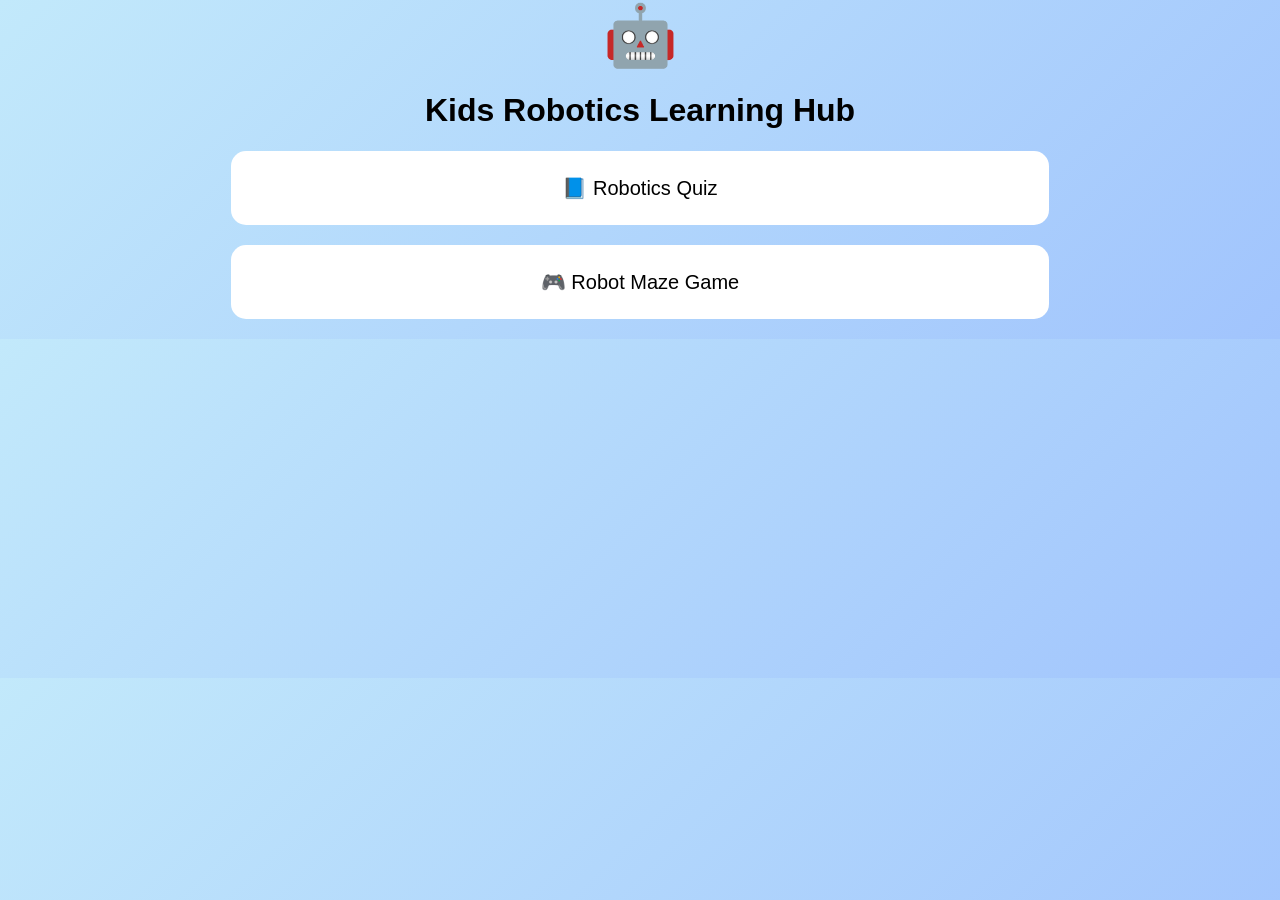
<file: index.html>
<!DOCTYPE html>
<html>
<head>
  <title>Kids Robotics Hub 🤖</title>
  <link rel="stylesheet" href="style.css">
</head>
<body>

  <div class="robot">🤖</div>

  <h1>Kids Robotics Learning Hub</h1>

  <div class="home-card" onclick="location.href='quiz.html'">
    📘 Robotics Quiz
  </div>

  <div class="home-card" onclick="location.href='game.html'">
    🎮 Robot Maze Game
  </div>

</body>
</html>
</file>
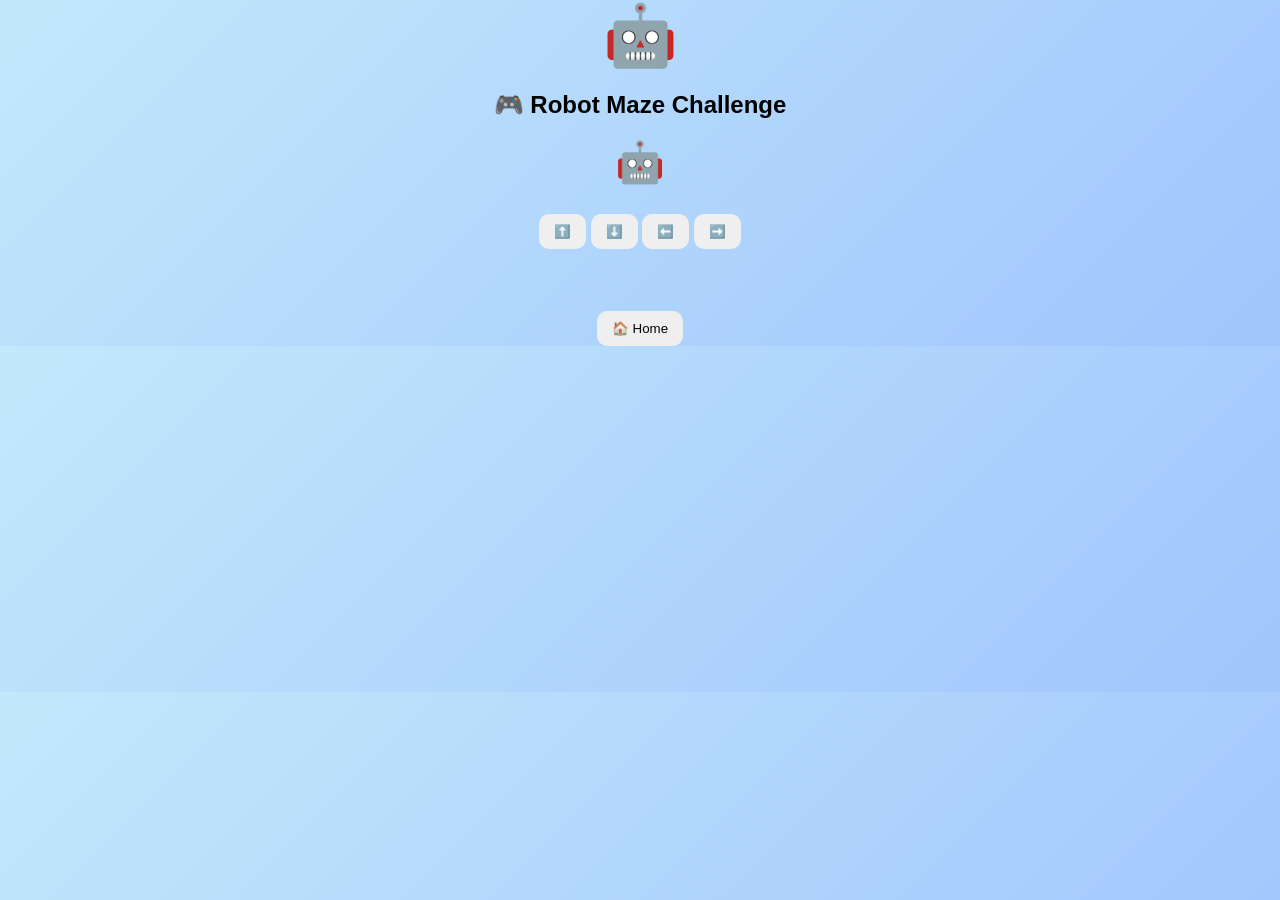
<file: game.html>
<!DOCTYPE html>
<html>
<head>
  <title>Robot Maze Game</title>
  <link rel="stylesheet" href="style.css">
</head>
<body>

<div class="robot">🤖</div>

<h2>🎮 Robot Maze Challenge</h2>


<div style="font-size:40px;" id="robot">🤖</div>

<br>

<button onclick="move('up')">⬆️</button>
<button onclick="move('down')">⬇️</button>
<button onclick="move('left')">⬅️</button>
<button onclick="move('right')">➡️</button>

<br><br>

<p id="gameMsg"></p>

<br>
<button onclick="location.href='index.html'">🏠 Home</button>

<script>
let x = 0;
let y = 0;

function move(dir) {
  let robot = document.getElementById("robot");

  if (dir === "right") x += 20;
  if (dir === "left") x -= 20;
  if (dir === "up") y -= 20;
  if (dir === "down") y += 20;

  robot.style.transform = `translate(${x}px, ${y}px)`;
}
</script>

</body>
</html>
</file>
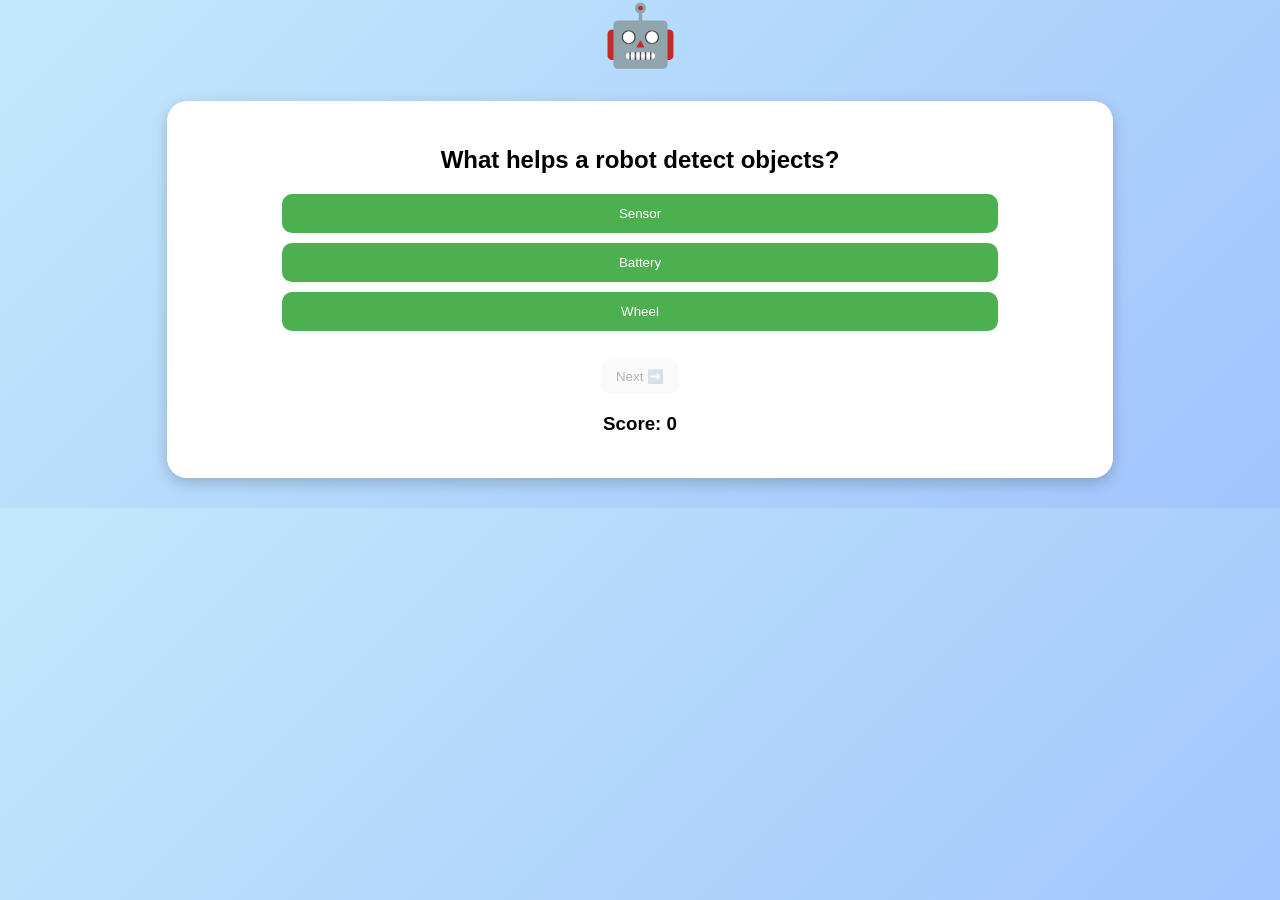
<file: quiz.html>
<!DOCTYPE html>
<html>
<head>
  <title>Robotics Quiz</title>
  <link rel="stylesheet" href="style.css">
</head>
<body>

<div class="robot">🤖</div>

<div class="quiz-card">

  <h2 id="question">Loading...</h2>

  <div id="options"></div>

  <p class="feedback" id="feedback"></p>

  <button id="nextBtn" onclick="nextQuestion()" disabled>Next ➡️</button>

  <h3>Score: <span id="score">0</span></h3>

</div>

<!-- Popup -->
<div id="popup" class="popup hidden">
  <div class="popup-content">
    <h2>🎉 Great Job Little Engineer!</h2>
    <button onclick="goHome()">Go Home 🏠</button>
  </div>
</div>

<script src="script.js"></script>
</body>
</html>
</file>
<file: style.css>
body {
  font-family: 'Arial';
  margin: 0;
  background: linear-gradient(135deg, #c2e9fb, #a1c4fd);
  text-align: center;
}

/* HOME */
.home-card {
  background: white;
  padding: 25px;
  margin: 20px auto;
  width: 60%;
  border-radius: 15px;
  cursor: pointer;
  font-size: 20px;
  transition: 0.3s;
}

.home-card:hover {
  transform: scale(1.05);
}

/* QUIZ */
.quiz-card {
  background: white;
  width: 70%;
  margin: 30px auto;
  padding: 25px;
  border-radius: 20px;
  box-shadow: 0 5px 15px rgba(0,0,0,0.2);
}

.option-btn {
  display: block;
  width: 80%;
  margin: 10px auto;
  padding: 12px;
  border: none;
  border-radius: 10px;
  background: #4CAF50;
  color: white;
  cursor: pointer;
}

.option-btn:hover {
  background: #2e7d32;
}

button {
  padding: 10px 15px;
  margin-top: 10px;
  border-radius: 10px;
  border: none;
  cursor: pointer;
}

/* Feedback */
.feedback {
  font-size: 18px;
  margin-top: 10px;
}

/* ROBOT CHARACTER */
.robot {
  font-size: 60px;
  animation: bounce 1.5s infinite;
}

@keyframes bounce {
  0%, 100% { transform: translateY(0); }
  50% { transform: translateY(-10px); }
}

/* POPUP */
.popup {
  position: fixed;
  top: 0;
  left: 0;
  width: 100%;
  height: 100%;
  background: rgba(0,0,0,0.5);
}

.popup-content {
  background: white;
  width: 300px;
  margin: 20% auto;
  padding: 20px;
  border-radius: 15px;
}

.hidden {
  display: none;
}
</file>
